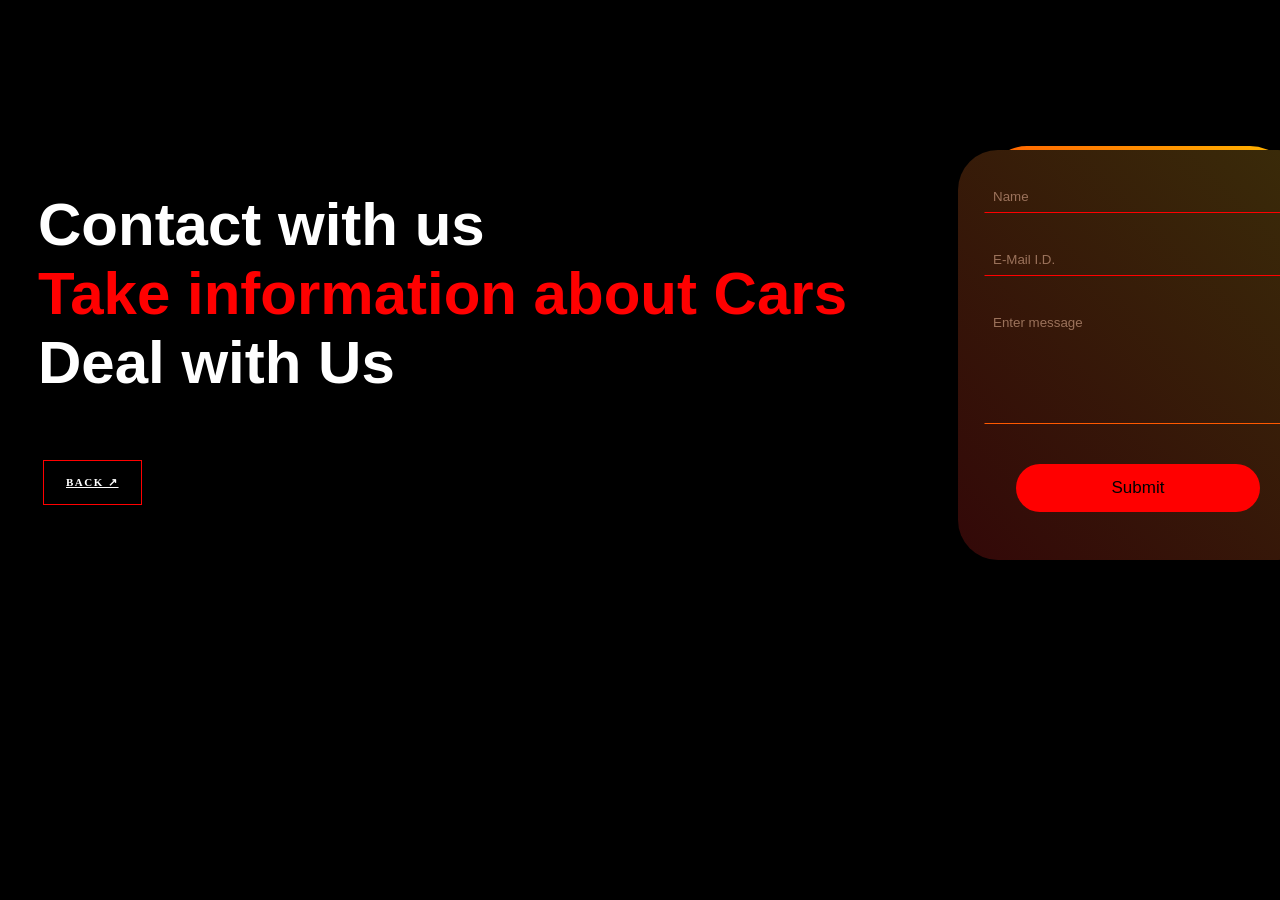
<file: contacts.html>
<!DOCTYPE html>
<html lang="en">
<head>
    <meta charset="UTF-8">
    <meta name="viewport" content="width=device-width, initial-scale=1.0">
    <link rel="stylesheet" href="contacts.css">
    <link rel="icon" type="png/img" href="web.png">
    <title>Contact</title>
</head>
<body>
    <div class="contact">
        <h1>Contact with us <br> <span class="red">Take information about Cars</span> <br> Deal with Us </h1>
    </div>
    <div class="inputed">
        <form class="form" id="contactForm"> 
            <input class="input" type="text" id="contactName" placeholder="Name">
            <input class="input" type="email" id="contactEmail" placeholder="E-Mail I.D.">
            <textarea class="textarea" id="contactText" placeholder="Enter message"></textarea>
            <button class="button" type="submit">Submit</button>
        </form>

    </div>
    
    <a class="btn-top" href="index.html"> BACK ↗ </a>
    <script src="contacts.js"></script>
</body>
</html>
</file>
<file: contacts.css>
body{
    background: black;
}
.form {
  display: flex;
  align-items: center;
  flex-direction: column;
  gap: 10px;
  background-image: linear-gradient(45deg, #330808, 
  #3a2c09);
  border-radius: 2.5em;
  padding: 30px;
  width: 300px;
  height: 350px;
  margin-top: 150px;
  margin-left: 950px;
}
h1{
    animation: appear 3s;
    font-family: 'Lucida Sans', 'Lucida Sans Regular', 'Lucida Grande', 'Lucida Sans Unicode', Geneva, Verdana, sans-serif;
}
@keyframes appear{
    from{
        opacity: 0;
    }
    to{
        opacity: 1;
    }
}
.inputed{
    animation: appear 3s;
}

.form::before {
  content: '';
  background-image: linear-gradient(45deg, #ff0000, 
  #ffb700);
  height: 358px;
  width: 309px;
  position: absolute;
  margin-top: -34px;
  margin-left: px;
  z-index: -1;
  border-radius: 2.7em;
}

.button {
  margin-top: 10px;
  font-family: Arial, Helvetica, sans-serif;
  font-size: 17px;
  background: red;
  color: black;
  padding: 0.7em 5.5em;
  display: flex;
  align-items: center;
  border: 2px solid #66da4300;
  border-radius: 5em;
  overflow: hidden;
  transition: all 0.2s;
  cursor: pointer;
}

.button:hover {
  border: 2px solid #ff5900;
  background: #00000000;
  color: red;
}

.button:active {
  border: 2px solid #66da4300;
  background: red;
  color: black;
}

.input {
  width: calc(100% - 10px);
  padding: 8px;
  margin-bottom: 20px;
  border: 1px solid #66da4300;
  border-bottom: 1px solid red;
  outline: none;
  background-color: transparent;
  color: red;
  font-family: Arial, Helvetica, sans-serif;
  transition: 0.2s;
}

.input:focus {
  border: 1px solid #66da4300;
  border-bottom: 1px solid red;
  background-color: transparent;
  color: white;
}

.input::placeholder {
  color: #9b725b;
}

.textarea {
  font-family: Arial, Helvetica, sans-serif;
  width: calc(100% - 10px);
  padding: 8px;
  height: 100px;
  margin-bottom: 20px;
  border: 1px solid #66da4300;
  border-bottom: 1px solid #ff5900;
  outline: none;
  background-color: transparent;
  color: #ff5900;
}

.textarea::placeholder {
  color: #9b725b;
}

.textarea:focus {
  border: 1px solid #66da4300;
  border-bottom: 1px solid #ff5900;
  background-color: transparent;
  color: white;
}
.contact h1{
    color: white;
    font-size: 60px;
    font-weight: 900;
    position: absolute;
    margin-left: 30px;
}
.red{
    color: red;
}


.back{
    text-decoration: none;
    color: white;
    background: red;
}

.btn-top {
    padding: 15px 22px;
    border: 1px solid red;
    font-size: 11px;
    font-weight: 800;
    letter-spacing: 1.5px;
    transition: .3s ease;
    color: white;
    margin-left: 35px;
    margin-top: -100px;
    position: absolute;
    animation: appear 3s;
}
.btn-top:hover{
    border: none;
    background: red;
    color: white;
}
</file>
